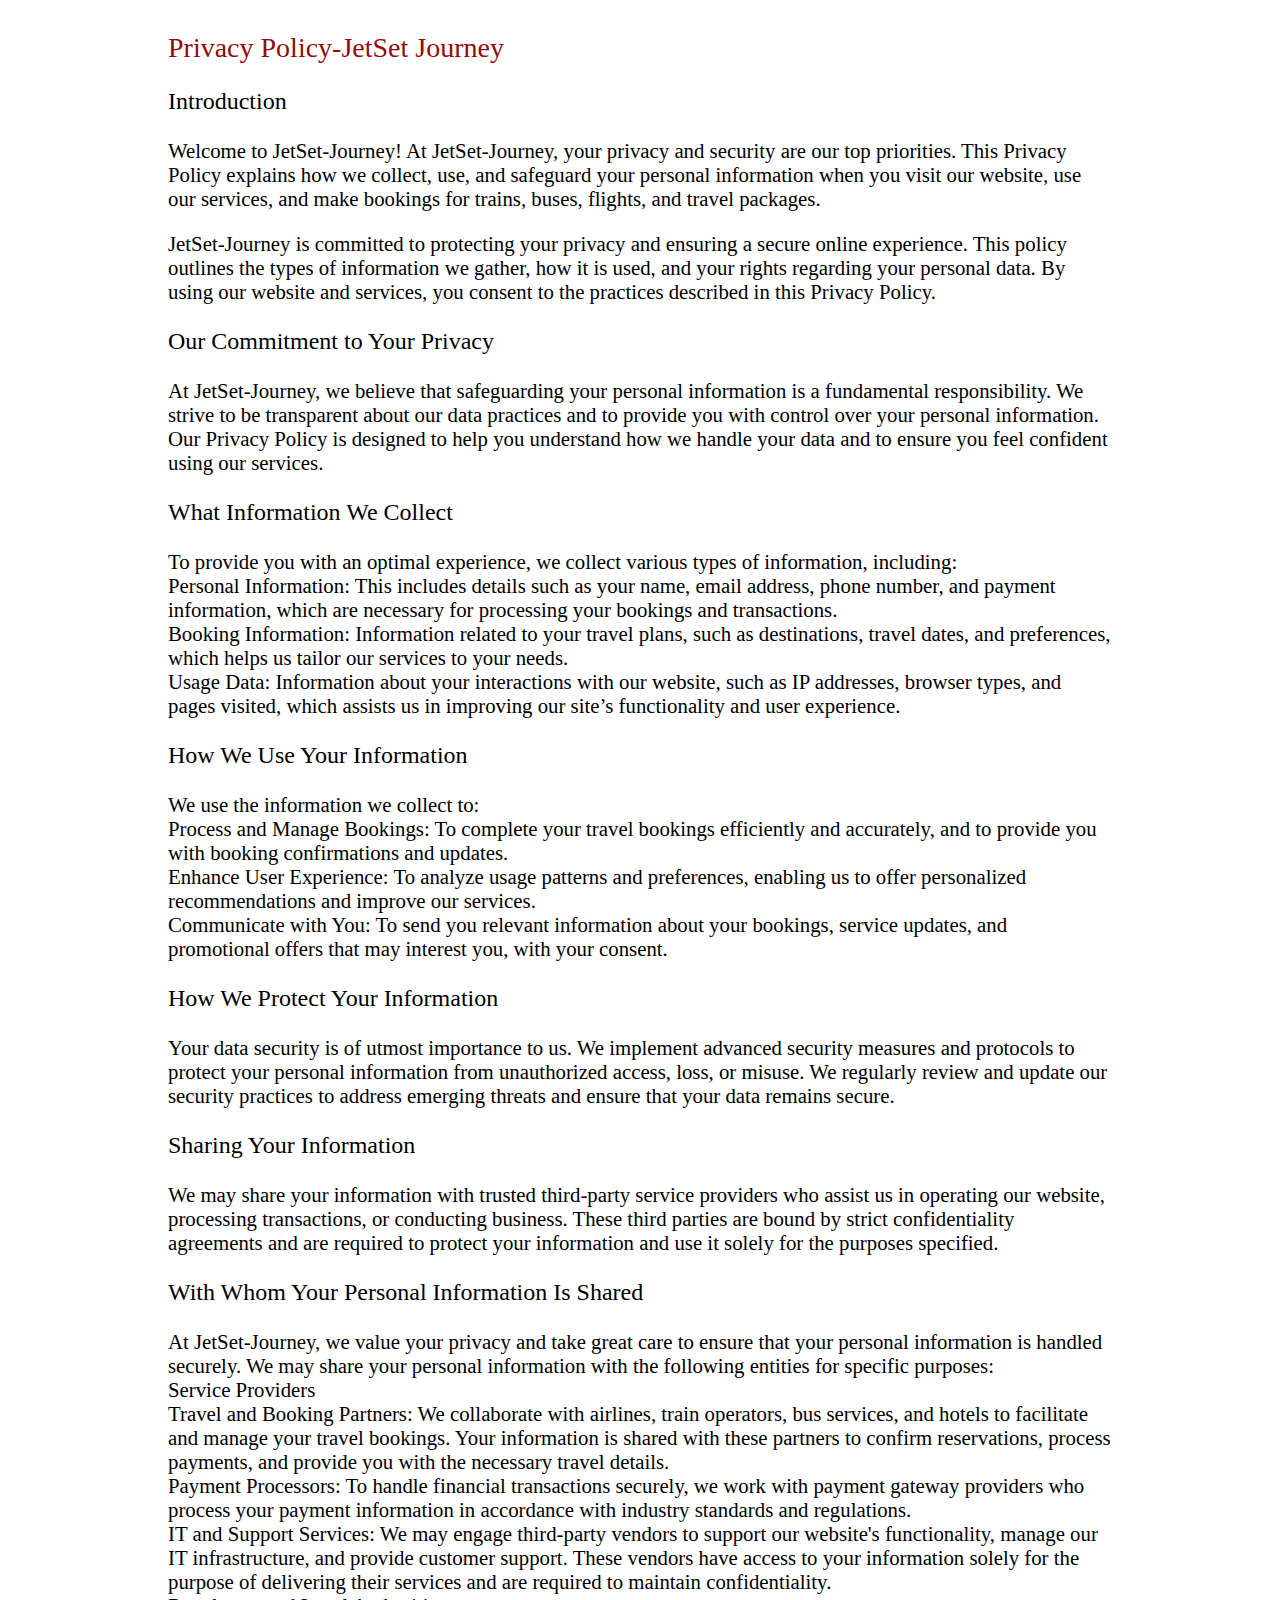
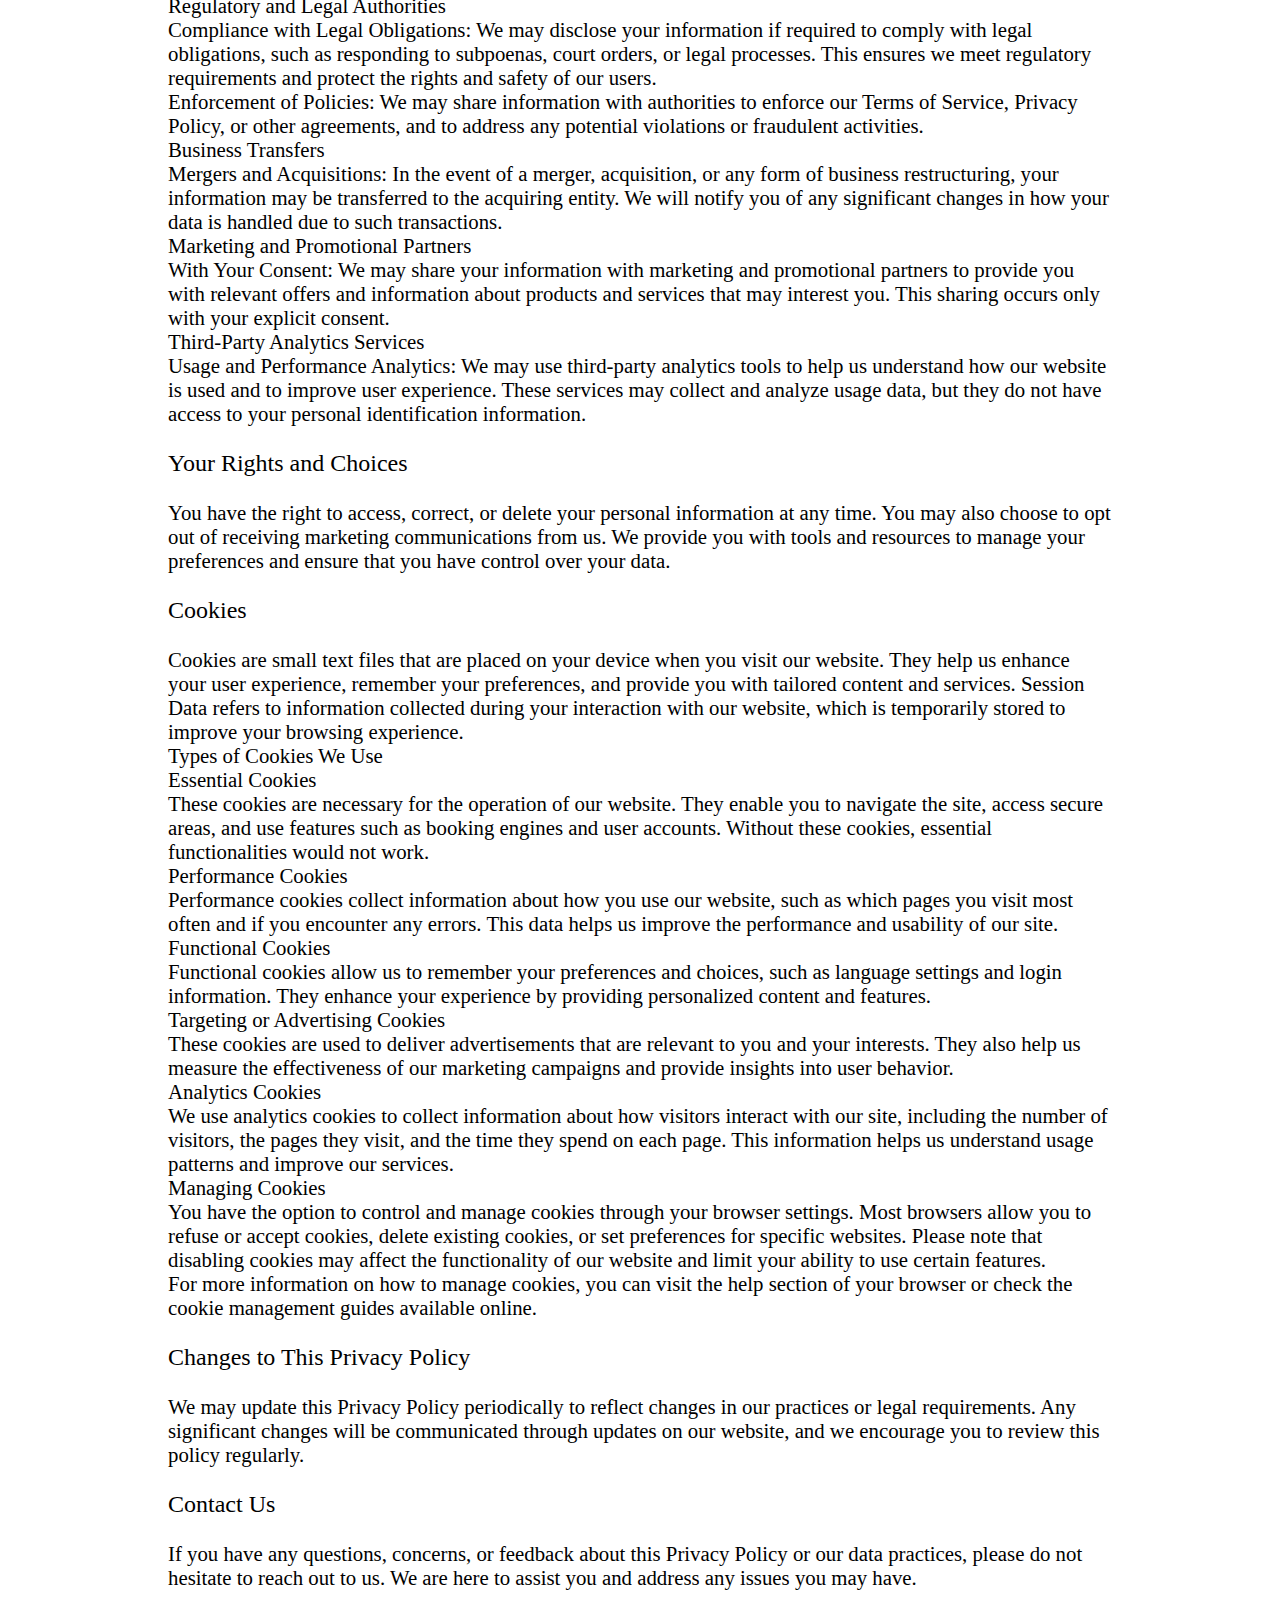
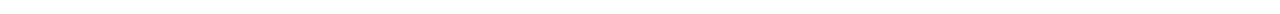
<file: common/privacy-policy.html>
<!DOCTYPE html>
<html lang="en">
<head>
  <meta charset="UTF-8">
  <meta name="viewport" content="width=device-width, initial-scale=1.0">
  <title>Document</title>
  <link href="https://cdn.jsdelivr.net/npm/bootstrap@5.0.2/dist/css/bootstrap.min.css" rel="stylesheet" integrity="sha384-EVSTQN3/azprG1Anm3QDgpJLIm9Nao0Yz1ztcQTwFspd3yD65VohhpuuCOmLASjC" crossorigin="anonymous">
  <link rel="stylesheet" href="https://cdnjs.cloudflare.com/ajax/libs/font-awesome/5.15.3/css/all.min.css" />
  <link rel="stylesheet" href="privacy-policy.css">
</head>
<body>
  <div class="main">
  <div class="card card-heading">
    <div class="card-body">
      Privacy Policy-JetSet Journey
    </div>
  </div>
  <div class="card card-intro">
    <div class="card-body"><p class="intro">Introduction</p>
      <p class="intro-body">
        Welcome to JetSet-Journey! At JetSet-Journey, your privacy and security are our top priorities. This Privacy Policy explains how we collect, use, and safeguard your personal information when you visit our website, use our services, and make bookings for trains, buses, flights, and travel packages.</p>
        <p class="intro-body">
        JetSet-Journey is committed to protecting your privacy and ensuring a secure online experience. This policy outlines the types of information we gather, how it is used, and your rights regarding your personal data. By using our website and services, you consent to the practices described in this Privacy Policy.
      </p>
    </div>
  </div>
  <div class="card card-intro">
    <div class="card-body"><p class="intro">
      Our Commitment to Your Privacy</p>
      <p class="intro-body">
      At JetSet-Journey, we believe that safeguarding your personal information is a fundamental responsibility. We strive to be transparent about our data practices and to provide you with control over your personal information. Our Privacy Policy is designed to help you understand how we handle your data and to ensure you feel confident using our services.</p>
    </div>
  </div>
  <div class="card card-intro">
    <div class="card-body"><p class="intro">
      What Information We Collect
    </p>
    <p class="intro-body">To provide you with an optimal experience, we collect various types of information, including:<br>
      Personal Information: This includes details such as your name, email address, phone number, and payment information, which are necessary for processing your bookings and transactions.<br>
      Booking Information: Information related to your travel plans, such as destinations, travel dates, and preferences, which helps us tailor our services to your needs.<br>
      Usage Data: Information about your interactions with our website, such as IP addresses, browser types, and pages visited, which assists us in improving our site’s functionality and user experience.
    </p>
    </div>
  </div>
  <div class="card card-intro">
    <div class="card-body"><p class="intro">
      How We Use Your Information
    </p>
    <p class="intro-body">We use the information we collect to:<br>
      Process and Manage Bookings: To complete your travel bookings efficiently and accurately, and to provide you with booking confirmations and updates.<br>
      Enhance User Experience: To analyze usage patterns and preferences, enabling us to offer personalized recommendations and improve our services.<br>
      Communicate with You: To send you relevant information about your bookings, service updates, and promotional offers that may interest you, with your consent.
    </p>
    </div>
  </div>
  <div class="card card-intro">
    <div class="card-body"><p class="intro">
      How We Protect Your Information</p>
      <p class="intro-body">
        Your data security is of utmost importance to us. We implement advanced security measures and protocols to protect your personal information from unauthorized access, loss, or misuse. We regularly review and update our security practices to address emerging threats and ensure that your data remains secure.</p>
    </div>
  </div>
  <div class="card card-intro">
    <div class="card-body"><p class="intro">
      Sharing Your Information</p>
      <p class="intro-body">
        We may share your information with trusted third-party service providers who assist us in operating our website, processing transactions, or conducting business. These third parties are bound by strict confidentiality agreements and are required to protect your information and use it solely for the purposes specified.</p>
    </div>
  </div>
  <div class="card card-intro">
    <div class="card-body"><p class="intro">
      With Whom Your Personal Information Is Shared</p>
      <p class="intro-body">
        At JetSet-Journey, we value your privacy and take great care to ensure that your personal information is handled securely. We may share your personal information with the following entities for specific purposes:<br>
        Service Providers<br>
        Travel and Booking Partners: We collaborate with airlines, train operators, bus services, and hotels to facilitate and manage your travel bookings. Your information is shared with these partners to confirm reservations, process payments, and provide you with the necessary travel details.<br>
        Payment Processors: To handle financial transactions securely, we work with payment gateway providers who process your payment information in accordance with industry standards and regulations.<br>
        IT and Support Services: We may engage third-party vendors to support our website's functionality, manage our IT infrastructure, and provide customer support. These vendors have access to your information solely for the purpose of delivering their services and are required to maintain confidentiality.<br>
        Regulatory and Legal Authorities<br>
        Compliance with Legal Obligations: We may disclose your information if required to comply with legal obligations, such as responding to subpoenas, court orders, or legal processes. This ensures we meet regulatory requirements and protect the rights and safety of our users.<br>
        Enforcement of Policies: We may share information with authorities to enforce our Terms of Service, Privacy Policy, or other agreements, and to address any potential violations or fraudulent activities.<br>
        Business Transfers<br>
        Mergers and Acquisitions: In the event of a merger, acquisition, or any form of business restructuring, your information may be transferred to the acquiring entity. We will notify you of any significant changes in how your data is handled due to such transactions.<br>
        Marketing and Promotional Partners<br>
        With Your Consent: We may share your information with marketing and promotional partners to provide you with relevant offers and information about products and services that may interest you. This sharing occurs only with your explicit consent.<br>
        Third-Party Analytics Services<br>
        Usage and Performance Analytics: We may use third-party analytics tools to help us understand how our website is used and to improve user experience. These services may collect and analyze usage data, but they do not have access to your personal identification information.
</p>
    </div>
  </div>
  <div class="card card-intro">
    <div class="card-body"><p class="intro">
      Your Rights and Choices</p>
      <p class="intro-body">
        You have the right to access, correct, or delete your personal information at any time. You may also choose to opt out of receiving marketing communications from us. We provide you with tools and resources to manage your preferences and ensure that you have control over your data.</p>
    </div>
  </div>
  <div class="card card-intro">
    <div class="card-body"><p class="intro">
      Cookies</p>
      <p class="intro-body">
        Cookies are small text files that are placed on your device when you visit our website. They help us enhance your user experience, remember your preferences, and provide you with tailored content and services. Session Data refers to information collected during your interaction with our website, which is temporarily stored to improve your browsing experience.<br>
        Types of Cookies We Use<br>
        Essential Cookies<br>
        These cookies are necessary for the operation of our website. They enable you to navigate the site, access secure areas, and use features such as booking engines and user accounts. Without these cookies, essential functionalities would not work.<br>
        Performance Cookies<br>
        Performance cookies collect information about how you use our website, such as which pages you visit most often and if you encounter any errors. This data helps us improve the performance and usability of our site.<br>
        Functional Cookies<br>
        Functional cookies allow us to remember your preferences and choices, such as language settings and login information. They enhance your experience by providing personalized content and features.<br>
        Targeting or Advertising Cookies<br>
        These cookies are used to deliver advertisements that are relevant to you and your interests. They also help us measure the effectiveness of our marketing campaigns and provide insights into user behavior.<br>
        Analytics Cookies<br>
        We use analytics cookies to collect information about how visitors interact with our site, including the number of visitors, the pages they visit, and the time they spend on each page. This information helps us understand usage patterns and improve our services.<br>
        Managing Cookies<br>
        You have the option to control and manage cookies through your browser settings. Most browsers allow you to refuse or accept cookies, delete existing cookies, or set preferences for specific websites. Please note that disabling cookies may affect the functionality of our website and limit your ability to use certain features.<br>
        For more information on how to manage cookies, you can visit the help section of your browser or check the cookie management guides available online.</p>
    </div>
  </div>
  <div class="card card-intro">
    <div class="card-body"><p class="intro">
      Changes to This Privacy Policy</p>
      <p class="intro-body">
        We may update this Privacy Policy periodically to reflect changes in our practices or legal requirements. Any significant changes will be communicated through updates on our website, and we encourage you to review this policy regularly.</p>
    </div>
  </div>
  <div class="card card-intro">
    <div class="card-body"><p class="intro">
      Contact Us</p>
      <p class="intro-body">
        If you have any questions, concerns, or feedback about this Privacy Policy or our data practices, please do not hesitate to reach out to us. We are here to assist you and address any issues you may have.</p>
    </div>
  </div>
</div>
</body>
</html>
</file>
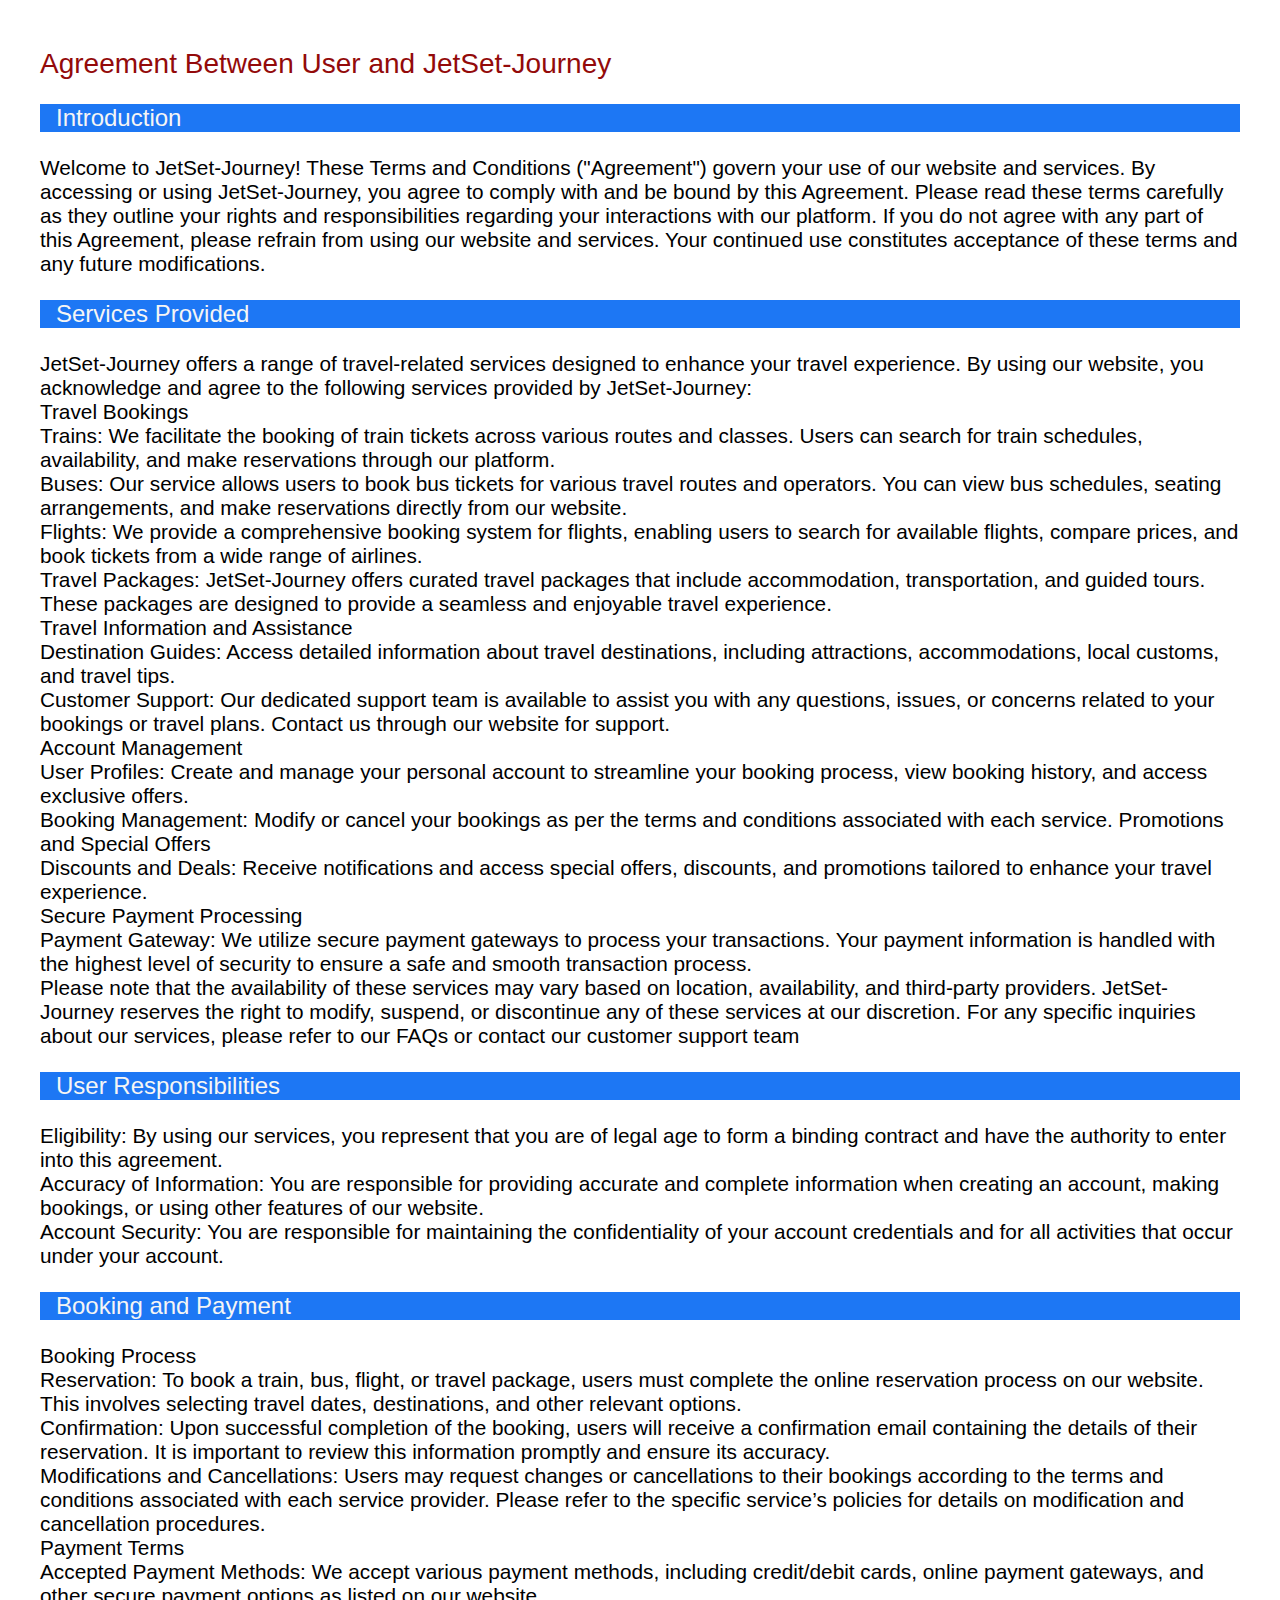
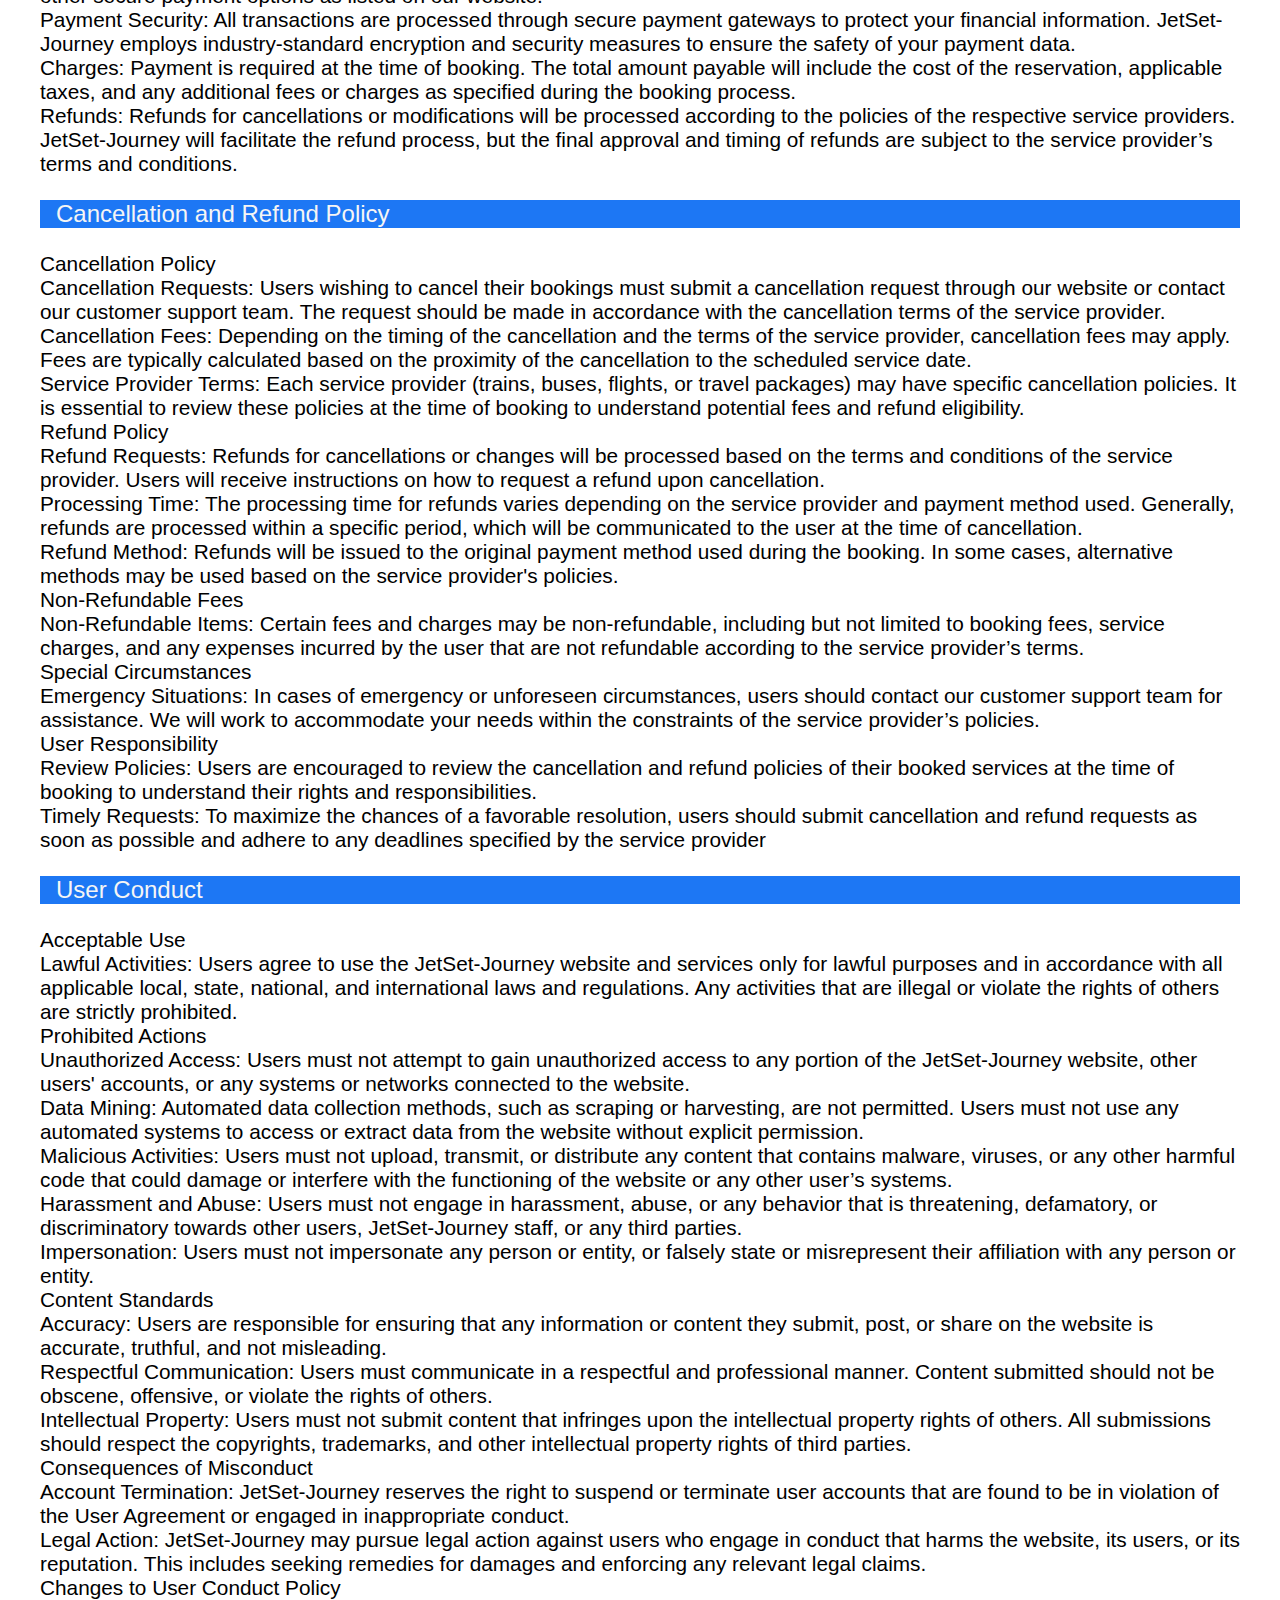
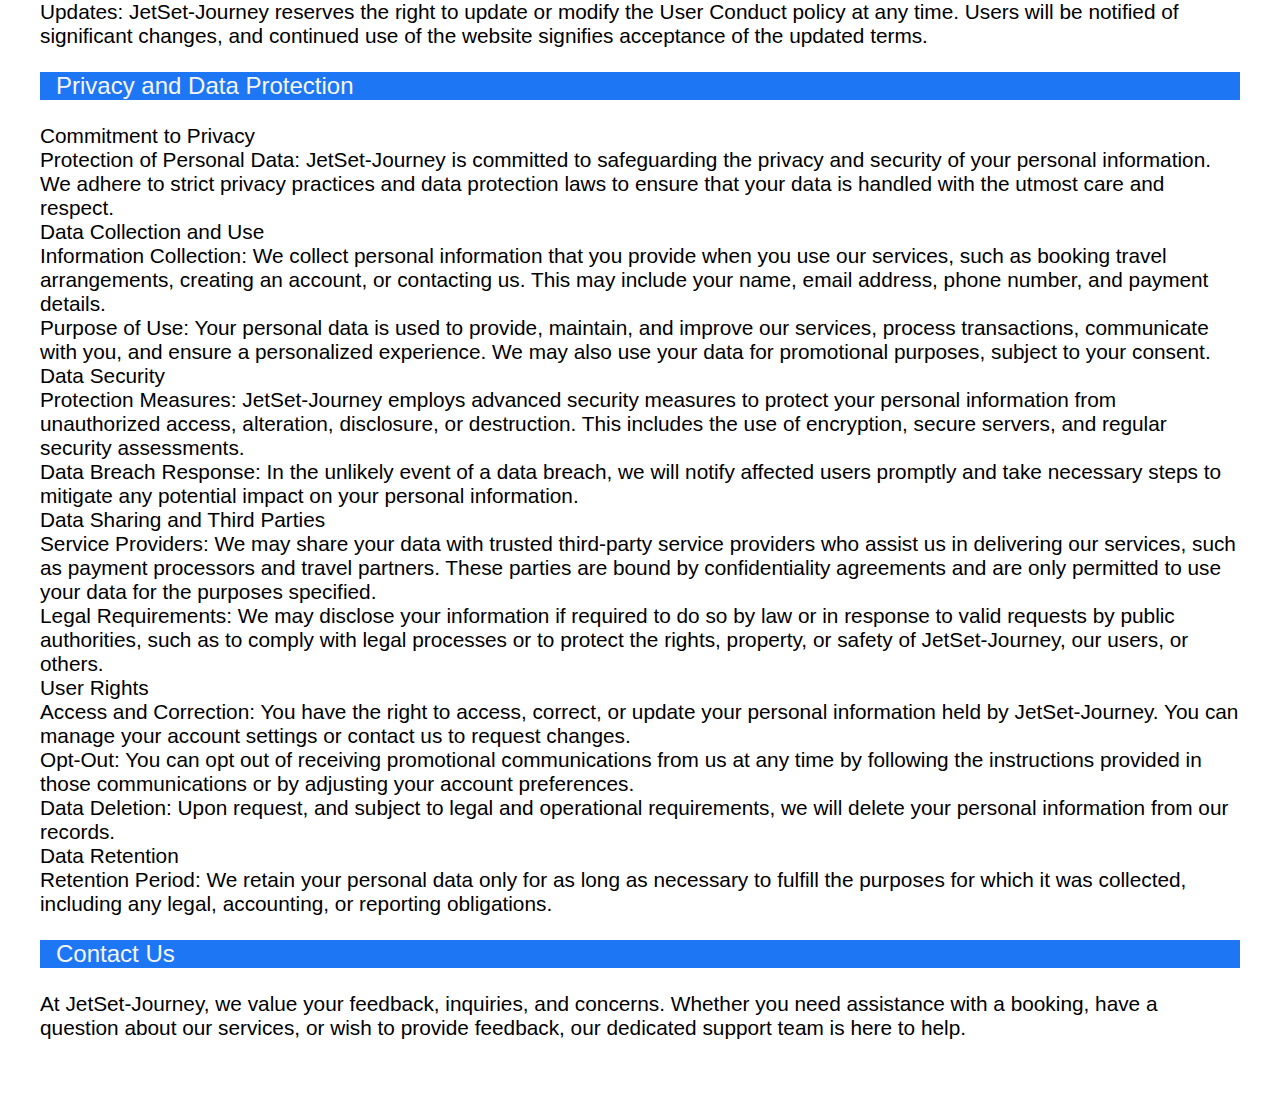
<file: common/terms.html>
<!DOCTYPE html>
<html lang="en">
<head>
  <meta charset="UTF-8">
  <meta name="viewport" content="width=device-width, initial-scale=1.0">
  <title>Document</title>
  <link href="https://cdn.jsdelivr.net/npm/bootstrap@5.0.2/dist/css/bootstrap.min.css" rel="stylesheet" integrity="sha384-EVSTQN3/azprG1Anm3QDgpJLIm9Nao0Yz1ztcQTwFspd3yD65VohhpuuCOmLASjC" crossorigin="anonymous">
  <link rel="stylesheet" href="https://cdnjs.cloudflare.com/ajax/libs/font-awesome/5.15.3/css/all.min.css" />
  <link rel="stylesheet" href="terms.css">
</head>
<body>
  <div class="main">
    <div class="card card-heading">
      <div class="card-body">
        Agreement Between User and JetSet-Journey
      </div>
    </div>
      <div class="card card-heading">
        <div class="card-body">
          <p class=card-main>Introduction</p>
          <p class="content">Welcome to JetSet-Journey! These Terms and Conditions ("Agreement") govern your use of our website and services. By accessing or using JetSet-Journey, you agree to comply with and be bound by this Agreement. Please read these terms carefully as they outline your rights and responsibilities regarding your interactions with our platform. If you do not agree with any part of this Agreement, please refrain from using our website and services. Your continued use constitutes acceptance of these terms and any future modifications.</p>
        </div>
      </div>
      <div class="card card-heading">
        <div class="card-body">
          <p class=card-main> Services Provided
          </p>
          <p class="content">
            JetSet-Journey offers a range of travel-related services designed to enhance your travel experience. By using our website, you acknowledge and agree to the following services provided by JetSet-Journey:<br>            
            Travel Bookings<br>
            Trains: We facilitate the booking of train tickets across various routes and classes. Users can search for train schedules, availability, and make reservations through our platform.<br>
            Buses: Our service allows users to book bus tickets for various travel routes and operators. You can view bus schedules, seating arrangements, and make reservations directly from our website.<br>
            Flights: We provide a comprehensive booking system for flights, enabling users to search for available flights, compare prices, and book tickets from a wide range of airlines.<br>
            Travel Packages: JetSet-Journey offers curated travel packages that include accommodation, transportation, and guided tours. These packages are designed to provide a seamless and enjoyable travel experience.<br>
            Travel Information and Assistance<br>
            Destination Guides: Access detailed information about travel destinations, including attractions, accommodations, local customs, and travel tips.<br>
            Customer Support: Our dedicated support team is available to assist you with any questions, issues, or concerns related to your bookings or travel plans. Contact us through our website for support.<br>
            Account Management<br>
            User Profiles: Create and manage your personal account to streamline your booking process, view booking history, and access exclusive offers.<br>
            Booking Management: Modify or cancel your bookings as per the terms and conditions associated with each service.
            Promotions and Special Offers<br>
            Discounts and Deals: Receive notifications and access special offers, discounts, and promotions tailored to enhance your travel experience.<br>
            Secure Payment Processing<br>
            Payment Gateway: We utilize secure payment gateways to process your transactions. Your payment information is handled with the highest level of security to ensure a safe and smooth transaction process.<br>
            Please note that the availability of these services may vary based on location, availability, and third-party providers. JetSet-Journey reserves the right to modify, suspend, or discontinue any of these services at our discretion. For any specific inquiries about our services, please refer to our FAQs or contact our customer support team</p>
        </div>
      </div>
      <div class="card card-heading">
        <div class="card-body">
          <p class=card-main>User Responsibilities</p>
          <p class="content">Eligibility: By using our services, you represent that you are of legal age to form a binding contract and have the authority to enter into this agreement.<br>
            Accuracy of Information: You are responsible for providing accurate and complete information when creating an account, making bookings, or using other features of our website.<br>
            Account Security: You are responsible for maintaining the confidentiality of your account credentials and for all activities that occur under your account.</p>
        </div>
      </div>
      <div class="card card-heading">
        <div class="card-body">
          <p class=card-main>Booking and Payment</p>
          <p class="content"> Booking Process<br>
            Reservation: To book a train, bus, flight, or travel package, users must complete the online reservation process on our website. This involves selecting travel dates, destinations, and other relevant options.<br>
            Confirmation: Upon successful completion of the booking, users will receive a confirmation email containing the details of their reservation. It is important to review this information promptly and ensure its accuracy.<br>
            Modifications and Cancellations: Users may request changes or cancellations to their bookings according to the terms and conditions associated with each service provider. Please refer to the specific service’s policies for details on modification and cancellation procedures.<br>
            Payment Terms<br>
            Accepted Payment Methods: We accept various payment methods, including credit/debit cards, online payment gateways, and other secure payment options as listed on our website.<br>
            Payment Security: All transactions are processed through secure payment gateways to protect your financial information. JetSet-Journey employs industry-standard encryption and security measures to ensure the safety of your payment data.<br>
            Charges: Payment is required at the time of booking. The total amount payable will include the cost of the reservation, applicable taxes, and any additional fees or charges as specified during the booking process.<br>
            Refunds: Refunds for cancellations or modifications will be processed according to the policies of the respective service providers. JetSet-Journey will facilitate the refund process, but the final approval and timing of refunds are subject to the service provider’s terms and conditions.</p>
        </div>
      </div>
      <div class="card card-heading">
        <div class="card-body">
          <p class=card-main>Cancellation and Refund Policy</p>
          <p class="content">Cancellation Policy<br>
            Cancellation Requests: Users wishing to cancel their bookings must submit a cancellation request through our website or contact our customer support team. The request should be made in accordance with the cancellation terms of the service provider.<br>
            Cancellation Fees: Depending on the timing of the cancellation and the terms of the service provider, cancellation fees may apply. Fees are typically calculated based on the proximity of the cancellation to the scheduled service date.<br>
            Service Provider Terms: Each service provider (trains, buses, flights, or travel packages) may have specific cancellation policies. It is essential to review these policies at the time of booking to understand potential fees and refund eligibility.<br>
            Refund Policy<br>
            Refund Requests: Refunds for cancellations or changes will be processed based on the terms and conditions of the service provider. Users will receive instructions on how to request a refund upon cancellation.<br>
            Processing Time: The processing time for refunds varies depending on the service provider and payment method used. Generally, refunds are processed within a specific period, which will be communicated to the user at the time of cancellation.<br>
            Refund Method: Refunds will be issued to the original payment method used during the booking. In some cases, alternative methods may be used based on the service provider's policies.<br>
            Non-Refundable Fees<br>
            Non-Refundable Items: Certain fees and charges may be non-refundable, including but not limited to booking fees, service charges, and any expenses incurred by the user that are not refundable according to the service provider’s terms.<br>
            Special Circumstances<br>
            Emergency Situations: In cases of emergency or unforeseen circumstances, users should contact our customer support team for assistance. We will work to accommodate your needs within the constraints of the service provider’s policies.<br>
            User Responsibility<br>
            Review Policies: Users are encouraged to review the cancellation and refund policies of their booked services at the time of booking to understand their rights and responsibilities.<br>
            Timely Requests: To maximize the chances of a favorable resolution, users should submit cancellation and refund requests as soon as possible and adhere to any deadlines specified by the service provider</p>
        </div>
      </div>
      <div class="card card-heading">
        <div class="card-body">
          <p class=card-main>User Conduct</p>
          <p class="content">Acceptable Use<br>
            Lawful Activities: Users agree to use the JetSet-Journey website and services only for lawful purposes and in accordance with all applicable local, state, national, and international laws and regulations. Any activities that are illegal or violate the rights of others are strictly prohibited.<br>
            Prohibited Actions<br>
            Unauthorized Access: Users must not attempt to gain unauthorized access to any portion of the JetSet-Journey website, other users' accounts, or any systems or networks connected to the website.<br>
            Data Mining: Automated data collection methods, such as scraping or harvesting, are not permitted. Users must not use any automated systems to access or extract data from the website without explicit permission.<br>
            Malicious Activities: Users must not upload, transmit, or distribute any content that contains malware, viruses, or any other harmful code that could damage or interfere with the functioning of the website or any other user’s systems.<br>
            Harassment and Abuse: Users must not engage in harassment, abuse, or any behavior that is threatening, defamatory, or discriminatory towards other users, JetSet-Journey staff, or any third parties.<br>
            Impersonation: Users must not impersonate any person or entity, or falsely state or misrepresent their affiliation with any person or entity.<br>
            Content Standards<br>
            Accuracy: Users are responsible for ensuring that any information or content they submit, post, or share on the website is accurate, truthful, and not misleading.<br>
            Respectful Communication: Users must communicate in a respectful and professional manner. Content submitted should not be obscene, offensive, or violate the rights of others.<br>
            Intellectual Property: Users must not submit content that infringes upon the intellectual property rights of others. All submissions should respect the copyrights, trademarks, and other intellectual property rights of third parties.<br>
            Consequences of Misconduct<br>
            Account Termination: JetSet-Journey reserves the right to suspend or terminate user accounts that are found to be in violation of the User Agreement or engaged in inappropriate conduct.<br>
            Legal Action: JetSet-Journey may pursue legal action against users who engage in conduct that harms the website, its users, or its reputation. This includes seeking remedies for damages and enforcing any relevant legal claims.<br>
            Changes to User Conduct Policy<br>
            Updates: JetSet-Journey reserves the right to update or modify the User Conduct policy at any time. Users will be notified of significant changes, and continued use of the website signifies acceptance of the updated terms.</p>
        </div>
      </div>
      <div class="card card-heading">
        <div class="card-body">
          <p class=card-main>Privacy and Data Protection</p>
          <p class="content">Commitment to Privacy<br>
            Protection of Personal Data: JetSet-Journey is committed to safeguarding the privacy and security of your personal information. We adhere to strict privacy practices and data protection laws to ensure that your data is handled with the utmost care and respect.<br>
             Data Collection and Use<br>
            Information Collection: We collect personal information that you provide when you use our services, such as booking travel arrangements, creating an account, or contacting us. This may include your name, email address, phone number, and payment details.<br>
            Purpose of Use: Your personal data is used to provide, maintain, and improve our services, process transactions, communicate with you, and ensure a personalized experience. We may also use your data for promotional purposes, subject to your consent.<br>
            Data Security<br>
            Protection Measures: JetSet-Journey employs advanced security measures to protect your personal information from unauthorized access, alteration, disclosure, or destruction. This includes the use of encryption, secure servers, and regular security assessments.<br>
            Data Breach Response: In the unlikely event of a data breach, we will notify affected users promptly and take necessary steps to mitigate any potential impact on your personal information.<br>
            Data Sharing and Third Parties<br>
            Service Providers: We may share your data with trusted third-party service providers who assist us in delivering our services, such as payment processors and travel partners. These parties are bound by confidentiality agreements and are only permitted to use your data for the purposes specified.<br>
            Legal Requirements: We may disclose your information if required to do so by law or in response to valid requests by public authorities, such as to comply with legal processes or to protect the rights, property, or safety of JetSet-Journey, our users, or others.<br>
            User Rights<br>
            Access and Correction: You have the right to access, correct, or update your personal information held by JetSet-Journey. You can manage your account settings or contact us to request changes.<br>
            Opt-Out: You can opt out of receiving promotional communications from us at any time by following the instructions provided in those communications or by adjusting your account preferences.<br>
            Data Deletion: Upon request, and subject to legal and operational requirements, we will delete your personal information from our records.<br>
             Data Retention<br>
            Retention Period: We retain your personal data only for as long as necessary to fulfill the purposes for which it was collected, including any legal, accounting, or reporting obligations.<br>
          </p>
        </div>
      </div>
      <div class="card card-heading">
        <div class="card-body">
          <p class=card-main>Contact Us</p>
          <p class="content">At JetSet-Journey, we value your feedback, inquiries, and concerns. Whether you need assistance with a booking, have a question about our services, or wish to provide feedback, our dedicated support team is here to help.</p>
        </div>
      </div>
  </div>
</body>
</html>
</file>
<file: common/privacy-policy.css>
.body{
  font-family: Arial, sans-serif;
}

.main{
  margin-left: 10rem;
  margin-right: 10rem;
  margin-top: 2rem;
}
.card-heading{
  font-size: 1.75rem;
  color: rgb(147, 10, 10);
  margin-bottom: 1.5rem;
}
.intro{
  font-size: 1.5rem;
  font-weight: 500;
}
.intro-body{
  font-size: 1.3rem;
  font-weight: 400;
}
.card{
  margin-bottom: 1.5rem;
}
@media (max-width: 768px) {
  .intro {
    font-size: 1.25rem; /* Smaller font size for smaller screens */
  }

  .intro-body {
    font-size: 1.1rem; /* Smaller font size for smaller screens */
  }

  .main {
    margin: 1rem; /* Reduce margins on smaller screens */
  }
}

@media (max-width: 576px) {
  .intro {
    font-size: 1.1rem; /* Further reduce font size for extra small screens */
  }

  .intro-body {
    font-size: 1rem; /* Further reduce font size for extra small screens */
  }
}
</file>
<file: common/terms.css>
/* General Styles */
body {
  font-family: Arial, sans-serif;
  margin: 0;
  padding: 0;
}

.main {
  margin: 2rem auto;
  padding: 1rem;
  max-width: 1200px;
}

.card-heading {
  font-size: 1.75rem;
  color: rgb(147, 10, 10);
  margin-bottom: 1.5rem;
}

.card-main {
  background: rgb(29, 119, 244);
  color: whitesmoke;
  padding-left: 1rem;
  font-size: 1.5rem;
}

.content {
  font-size: 1.3rem;
  font-weight: 300;
  color: black;
}

/* Responsive Styles */
@media (max-width: 1200px) {
  .main {
    padding: 1rem;
    margin: 1rem auto;
  }
}

@media (max-width: 992px) {
  .card-heading {
    font-size: 1.5rem;
  }

  .card-main {
    font-size: 1.3rem;
  }

  .content {
    font-size: 1.2rem;
  }
}

@media (max-width: 768px) {
  .container {
    padding: 0.5rem;
    margin: 0.5rem auto;
  }

  .card-heading {
    font-size: 1.25rem;
  }

  .card-main {
    font-size: 1.1rem;
  }

  .content {
    font-size: 1rem;
  }
}

@media (max-width: 576px) {
  .card-heading {
    font-size: 1rem;
  }

  .card-main {
    font-size: 1rem;
    padding-left: 0.5rem;
  }

  .content {
    font-size: 0.9rem;
  }
}
</file>
